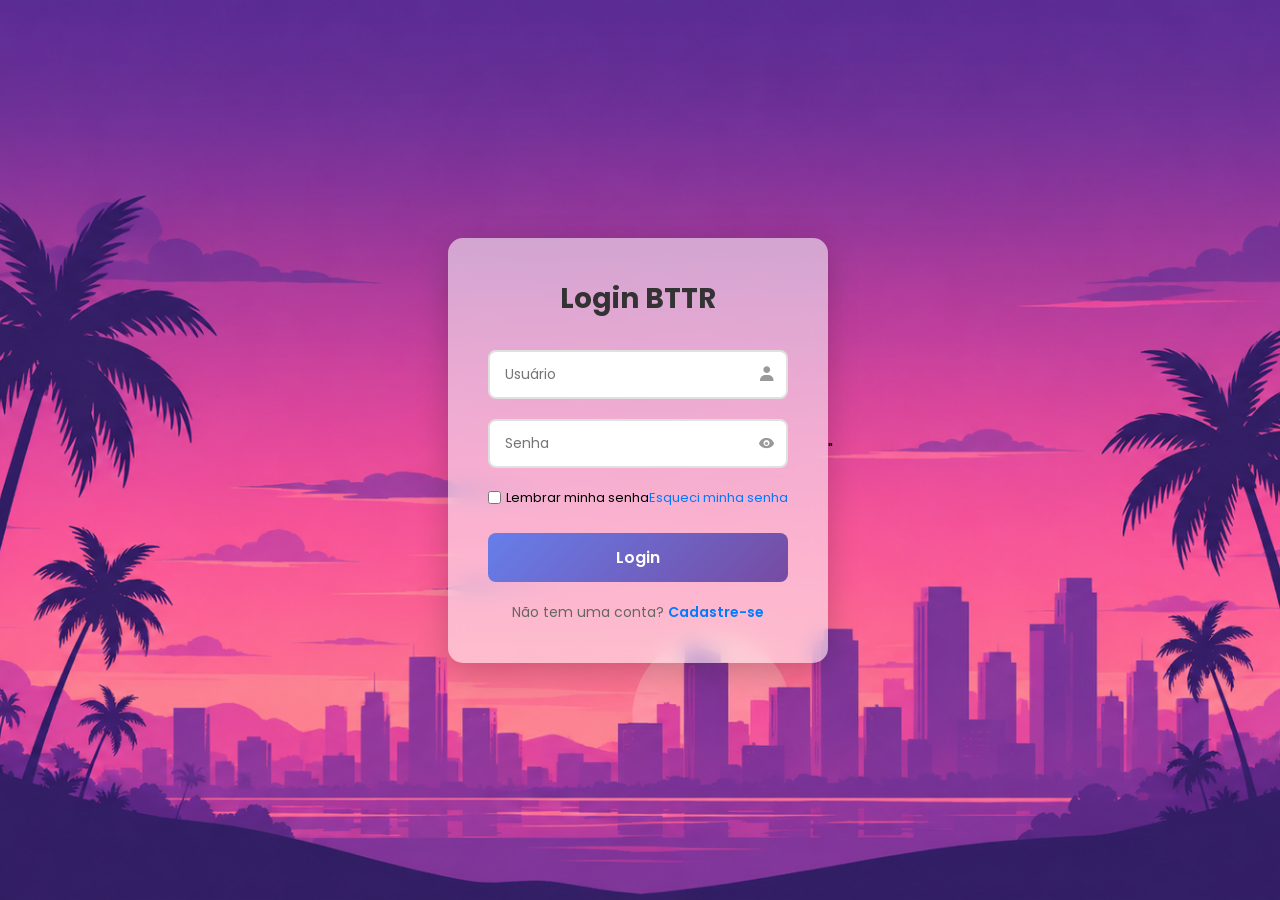
<file: index.html>
<!DOCTYPE html>
<html lang="pt-br">
<head>
    <meta charset="UTF-8">
    <meta name="viewport" content="width=device-width, initial-scale=1.0">
    <link href="https://unpkg.com/boxicons@2.1.4/css/boxicons.min.css" rel="stylesheet">
    <title>Login BTTR</title>
    <link rel="stylesheet" href="styles.css">
</head>
<body>
    <main class="container">
        <form action="">
            <h1>Login BTTR</h1>
            <div class="input-box">
                <input type="email" placeholder="Usuário" required>
                <i class="bx bxs-user"></i>
            </div>
            <div class="input-box">
                <input type="password" placeholder="Senha" id="password" required>
                <i class="bx bxs-show toggle-password" id="togglePassword"></i>
            </div>
            <div class="remember-forgot">
                <label><input type="checkbox"> Lembrar minha senha</label>
                <a href="recuperar-senha.html">Esqueci minha senha</a>
            </div>
            <button type="submit">Login</button>
            <div class="register-link">
                <p>Não tem uma conta? <a href="cadastro.html">Cadastre-se</a></p>
            </div>
        </form>
    </main>

    <script>
        const togglePassword = document.getElementById('togglePassword');
        const passwordInput = document.getElementById('password');

        togglePassword.addEventListener('click', function() {
            if (passwordInput.type === 'password') {
                passwordInput.type = 'text';
                togglePassword.classList.remove('bxs-show');
                togglePassword.classList.add('bxs-hide');
            } else {
                passwordInput.type = 'password';
                togglePassword.classList.remove('bxs-hide');
                togglePassword.classList.add('bxs-show');
            }
        });
    </script>
</body>
</html>"
</file>
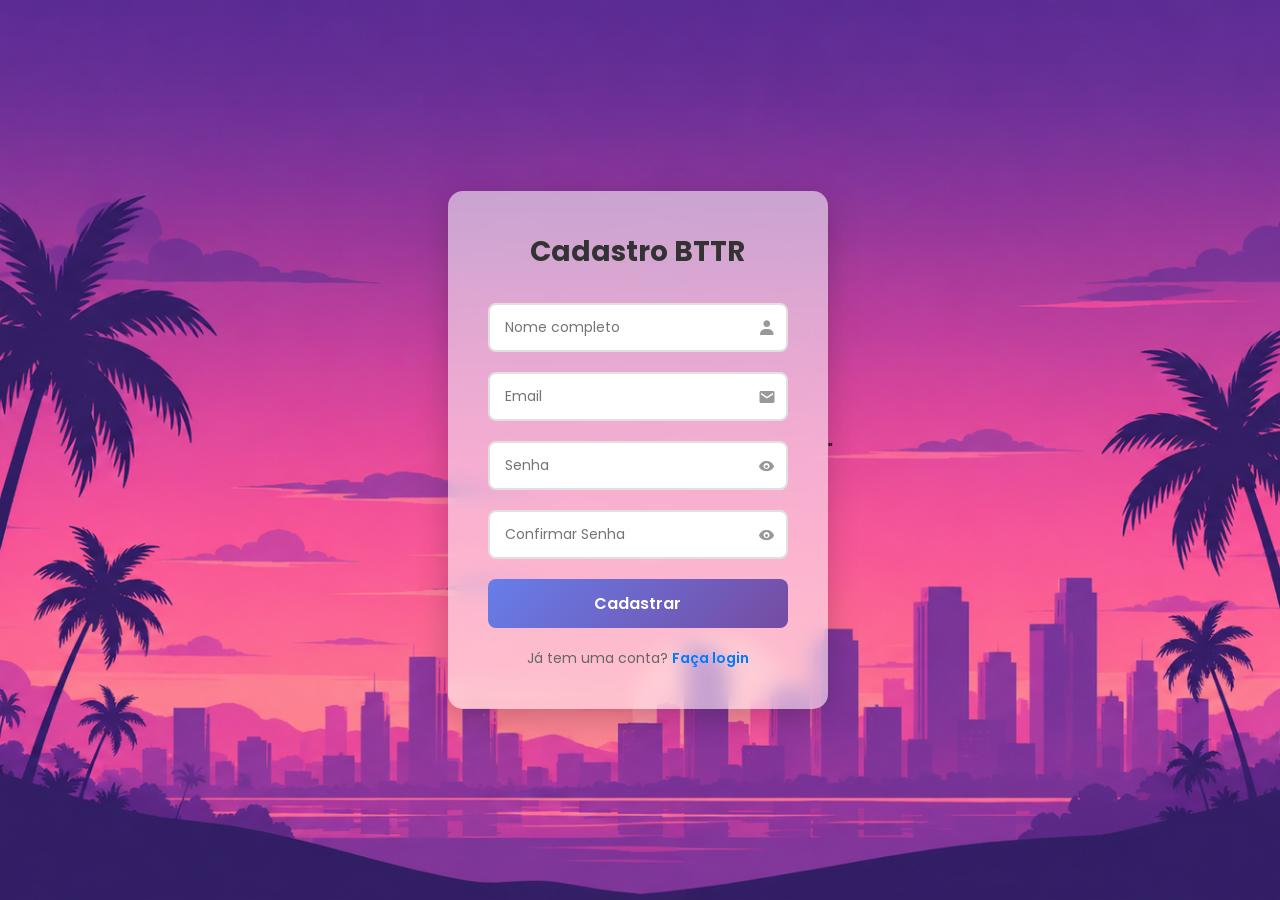
<file: cadastro.html>
<!DOCTYPE html>
<html lang="pt-br">
<head>
    <meta charset="UTF-8">
    <meta name="viewport" content="width=device-width, initial-scale=1.0">
    <link href="https://unpkg.com/boxicons@2.1.4/css/boxicons.min.css" rel="stylesheet">
    <title>Cadastro BTTR</title>
    <link rel="stylesheet" href="styles.css">
</head>
<body>
    <main class="container">
        <form action="">
            <h1>Cadastro BTTR</h1>
            <div class="input-box">
                <input type="text" placeholder="Nome completo" required>
                <i class="bx bxs-user"></i>
            </div>
            <div class="input-box">
                <input type="email" placeholder="Email" required>
                <i class="bx bxs-envelope"></i>
            </div>
            <div class="input-box">
                <input type="password" placeholder="Senha" id="password" required>
                <i class="bx bxs-show toggle-password" id="togglePassword"></i>
            </div>
            <div class="input-box">
                <input type="password" placeholder="Confirmar Senha" id="confirmPassword" required>
                <i class="bx bxs-show toggle-password" id="toggleConfirmPassword"></i>
            </div>
            <button type="submit">Cadastrar</button>
            <div class="register-link">
                <p>Já tem uma conta? <a href="index.html">Faça login</a></p>
            </div>
        </form>
    </main>

    <script>
        const togglePassword = document.getElementById('togglePassword');
        const passwordInput = document.getElementById('password');
        const toggleConfirmPassword = document.getElementById('toggleConfirmPassword');
        const confirmPasswordInput = document.getElementById('confirmPassword');

        togglePassword.addEventListener('click', function() {
            if (passwordInput.type === 'password') {
                passwordInput.type = 'text';
                togglePassword.classList.remove('bxs-show');
                togglePassword.classList.add('bxs-hide');
            } else {
                passwordInput.type = 'password';
                togglePassword.classList.remove('bxs-hide');
                togglePassword.classList.add('bxs-show');
            }
        });

        toggleConfirmPassword.addEventListener('click', function() {
            if (confirmPasswordInput.type === 'password') {
                confirmPasswordInput.type = 'text';
                toggleConfirmPassword.classList.remove('bxs-show');
                toggleConfirmPassword.classList.add('bxs-hide');
            } else {
                confirmPasswordInput.type = 'password';
                toggleConfirmPassword.classList.remove('bxs-hide');
                toggleConfirmPassword.classList.add('bxs-show');
            }
        });
    </script>
</body>
</html>"
</file>
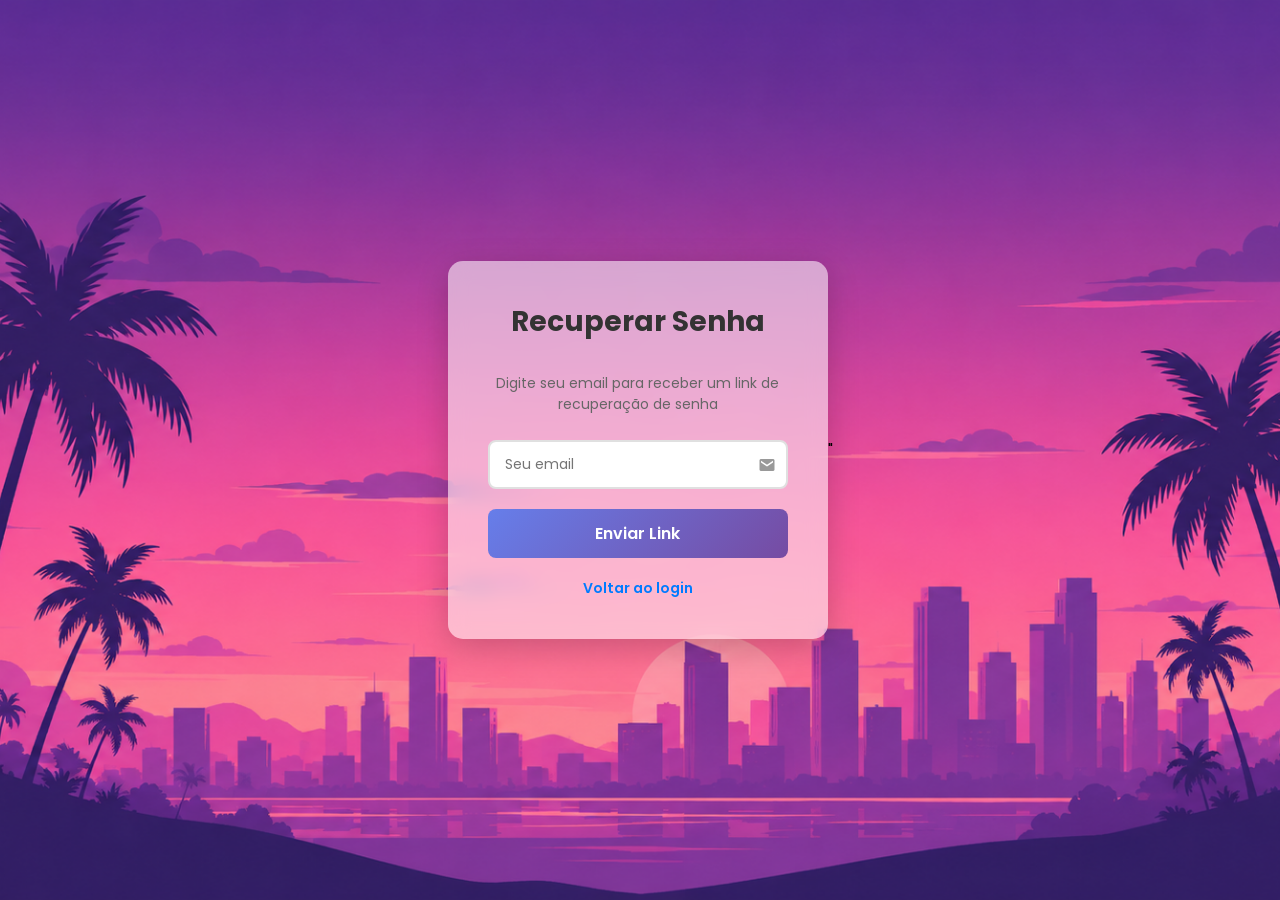
<file: recuperar-senha.html>
<!DOCTYPE html>
<html lang="pt-br">
<head>
    <meta charset="UTF-8">
    <meta name="viewport" content="width=device-width, initial-scale=1.0">
    <link href="https://unpkg.com/boxicons@2.1.4/css/boxicons.min.css" rel="stylesheet">
    <title>Recuperar Senha BTTR</title>
    <link rel="stylesheet" href="styles.css">
</head>
<body>
    <main class="container">
        <form action="">
            <h1>Recuperar Senha</h1>
            <p style="text-align: center; margin-bottom: 25px; color: #666; font-size: 14px;">
                Digite seu email para receber um link de recuperação de senha
            </p>
            <div class="input-box">
                <input type="email" placeholder="Seu email" required>
                <i class="bx bxs-envelope"></i>
            </div>
            <button type="submit">Enviar Link</button>
            <div class="register-link">
                <p><a href="index.html">Voltar ao login</a></p>
            </div>
        </form>
    </main>
</body>
</html>"
</file>
<file: styles.css>
@import url('https://fonts.googleapis.com/css2?family=Poppins:ital,wght@0,100;0,200;0,300;0,400;0,500;0,600;0,700;0,800;0,900;1,100;1,200;1,300;1,400;1,500;1,600;1,700;1,800;1,900&display=swap');

*{
    margin:0;
    padding: 0;
    box-sizing: border-box;
    font-family: "Poppins", sans-serif;
}

body{
    display: flex;
    justify-content: center;
    align-items: center;
    min-height: 100vh;
    background: url('./imagem login.png') no-repeat center center fixed;
    background-size: cover;
}

main.container{
    width: 100%;
    max-width: 380px;
    padding: 40px;
    background: rgba(255, 255, 255, 0.55);
    border-radius: 15px;
    box-shadow: 0 8px 32px rgba(0, 0, 0, 0.2);
    backdrop-filter: blur(10px);
}

form h1{
    text-align: center;
    margin-bottom: 30px;
    color: #333;
    font-size: 28px;
}

.input-box{
    position: relative;
    margin-bottom: 20px;
}

.input-box input{
    width: 100%;
    padding: 12px 40px 12px 15px;
    border: 2px solid #e0e0e0;
    border-radius: 8px;
    font-size: 14px;
    transition: border-color 0.3s;
}

.input-box input:focus{
    outline: none;
    border-color: #007bff;
}

.input-box i{
    position: absolute;
    right: 12px;
    top: 50%;
    transform: translateY(-50%);
    color: #999;
    cursor: pointer;
    font-size: 18px;
}

.toggle-password{
    cursor: pointer;
    transition: color 0.2s;
}

.toggle-password:hover{
    color: #007bff;
}

.remember-forgot{
    display: flex;
    justify-content: space-between;
    align-items: center;
    margin-bottom: 25px;
    font-size: 13px;
}

.remember-forgot label{
    display: flex;
    align-items: center;
    gap: 5px;
}

.remember-forgot a{
    color: #007bff;
    text-decoration: none;
}

.remember-forgot a:hover{
    text-decoration: underline;
}

button{
    width: 100%;
    padding: 12px;
    background: linear-gradient(135deg, #667eea 0%, #764ba2 100%);
    color: white;
    border: none;
    border-radius: 8px;
    font-size: 16px;
    font-weight: 600;
    cursor: pointer;
    transition: transform 0.2s, box-shadow 0.2s;
}

button:hover{
    transform: translateY(-2px);
    box-shadow: 0 5px 15px rgba(102, 126, 234, 0.4);
}

.register-link{
    text-align: center;
    margin-top: 20px;
    font-size: 14px;
}

.register-link p{
    color: #666;
}

.register-link a{
    color: #007bff;
    text-decoration: none;
    font-weight: 600;
}

.register-link a:hover{
    text-decoration: underline;
}

.shell {
  width: min(1200px, 100%);
  display: grid;
  gap: 20px;
}

.topbar {
  display: flex;
  align-items: center;
  justify-content: space-between;
  gap: 16px;
  padding: 16px 20px;
  border-radius: 22px;
  background: rgba(7, 12, 24, 0.82);
  border: 1px solid rgba(255,255,255,0.1);
  backdrop-filter: blur(18px);
}

.topbar-left {
  display: flex;
  align-items: center;
  gap: 12px;
  color: white;
}

.topbar-left img {
  width: 48px;
  height: 48px;
  object-fit: contain;
  border-radius: 14px;
}

.search {
  flex: 1;
  display: flex;
  align-items: center;
  gap: 10px;
  padding: 12px 14px;
  border-radius: 999px;
  background: rgba(255,255,255,0.06);
  border: 1px solid rgba(255,255,255,0.1);
}

.search input {
  border: none;
  outline: none;
  background: transparent;
  color: white;
  flex: 1;
}

.search input::placeholder {
  color: rgba(255,255,255,0.5);
}

.feed-grid {
  display: grid;
  grid-template-columns: 280px 1fr;
  gap: 20px;
}

.card {
  padding: 18px;
  border-radius: 24px;
  background: rgba(7, 12, 24, 0.82);
  border: 1px solid rgba(255,255,255,0.08);
  backdrop-filter: blur(20px);
}

.sidebar h3,
.feed h3 {
  margin-bottom: 12px;
  font-size: 1rem;
}

.chip-list {
  display: grid;
  gap: 10px;
}

.chip {
  display: flex;
  align-items: center;
  gap: 8px;
  padding: 10px 12px;
  border-radius: 999px;
  border: none;
  background: rgba(255,255,255,0.06);
  color: white;
  text-align: left;
}

.chip.active {
  background: linear-gradient(135deg, rgba(111,125,255,0.24), rgba(67,214,192,0.2));
}

.composer {
  display: grid;
  gap: 14px;
}

.composer textarea {
  min-height: 110px;
  border: 1px solid rgba(255,255,255,0.1);
  border-radius: 18px;
  padding: 14px;
  background: rgba(255,255,255,0.05);
  color: white;
  resize: vertical;
  outline: none;
}

.toolbar {
  display: flex;
  flex-wrap: wrap;
  gap: 10px;
}

.icon-btn {
  border: none;
  border-radius: 999px;
  padding: 10px 12px;
  background: rgba(255,255,255,0.06);
  color: white;
  cursor: pointer;
}

.icon-btn.active {
  background: linear-gradient(135deg, rgba(111,125,255,0.26), rgba(67,214,192,0.2));
}

.post-list {
  display: grid;
  gap: 14px;
  margin-top: 14px;
}

.empty-state {
  padding: 24px;
  border-radius: 18px;
  text-align: center;
  color: var(--muted);
  background: rgba(255,255,255,0.05);
  border: 1px dashed rgba(255,255,255,0.12);
}

.post-card {
  padding: 16px;
  border-radius: 18px;
  background: rgba(255,255,255,0.05);
  border: 1px solid rgba(255,255,255,0.08);
}

.post-card h4 {
  margin-bottom: 6px;
}

.post-card p {
  color: #e9eeff;
  line-height: 1.7;
  margin-bottom: 8px;
}

.post-card img,
.post-card video {
  width: 100%;
  max-height: 260px;
  object-fit: cover;
  border-radius: 14px;
  margin-top: 8px;
}

.post-card a {
  color: #97e6ff;
}

.inline-input {
  display: none;
  margin-top: 8px;
}

.inline-input.active {
  display: block;
}

@media (max-width: 900px) {
  .feed-grid {
    grid-template-columns: 1fr;
  }
}

@media (max-width: 480px) {
  main.container {
    padding: 24px;
  }

  .remember-forgot {
    flex-direction: column;
    align-items: flex-start;
  }

  .topbar {
    flex-wrap: wrap;
  }
}
</file>
